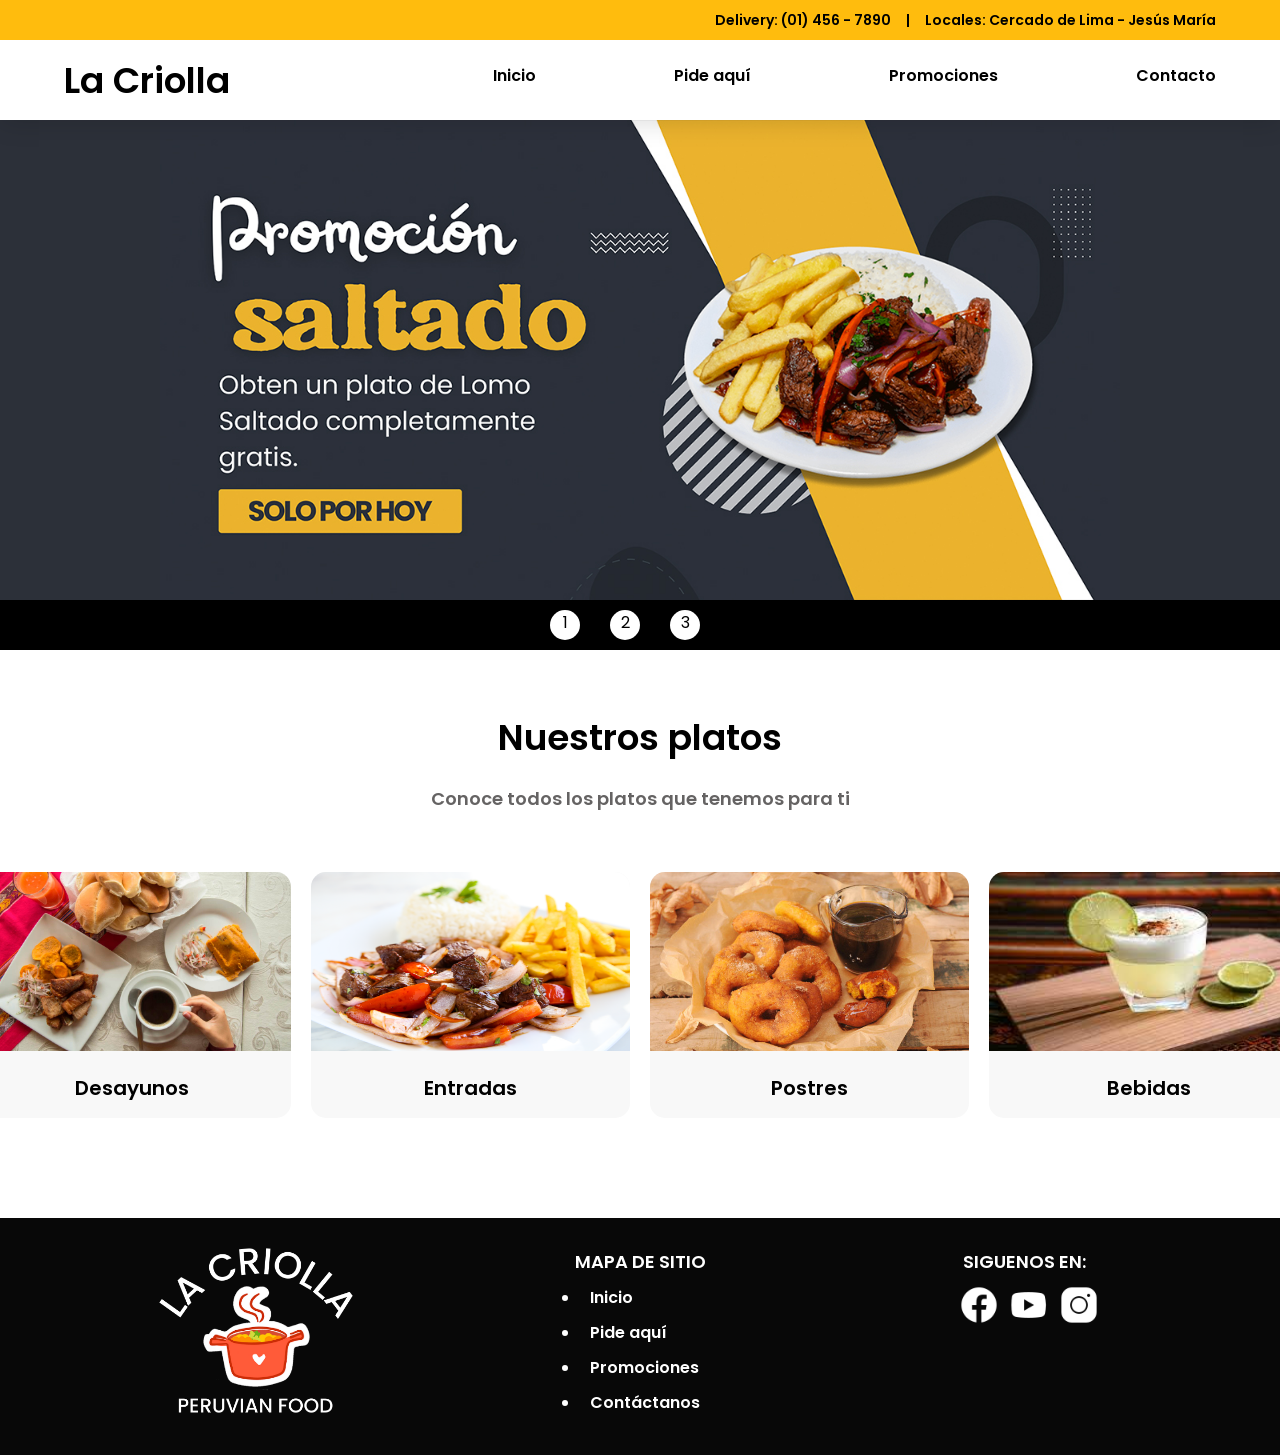
<file: index.html>
<!DOCTYPE html>
<html lang="es">
  <head>
    <meta charset="UTF-8" />
    <meta name="viewport" content="width=device-width, initial-scale=1.0" />
    <title>Restaurante La Criolla | Comida Criolla Peruana</title>
    <link rel="icon" type="image/png" href="imagenes/favicon.png">
    <link rel="stylesheet" href="css/estilos.css" />
  </head>
  <body>
    <header>
      <section class="info-container">
        <section class="">
          <p>Delivery: (01) 456 - 7890</p>
          <p>|</p>
          <p>Locales: Cercado de Lima - Jesús María</p>
        </section>
      </section>
      <nav class="header-container">
        <section class="logo">
          <a href="index.html">
            <h1>La Criolla</h1>
          </a>
        </section>
        <ul class="menu">
          <li><a href="index.html">Inicio</a></li>
          <li><a href="paginas/pideaqui.html">Pide aquí</a></li>
          <li><a href="paginas/promociones.html">Promociones</a></li>
          <li><a href="paginas/contacto.html">Contacto</a></li>
        </ul>
      </nav>
    </header>

    <main>
      <section class="banner-container">
        <img id="imgchange" src="imagenes/banner2.jpg" alt="" />
        <div class="select-container">
          <div id="select-1">1</div>
          <div id="select-2">2</div>
          <div id="select-3">3</div>
        </div>
      </section>
      <section class="principal-container">
        <h1>Nuestros platos</h1>
        <p>Conoce todos los platos que tenemos para ti</p>
        <section class="plato-container">
          <figure>
            <img src="imagenes/desayunos.jpg" alt="" />
            <a href="paginas/pideaqui.html"><h4>Desayunos</h4></a>
          </figure>
          <figure>
            <img src="imagenes/entradas.png" alt="" />
            <a href="paginas/pideaqui.html"><h4>Entradas</h4></a>
          </figure>
          <figure>
            <img src="imagenes/postres.jpg" alt="" />
            <a href="paginas/pideaqui.html"><h4>Postres</h4></a>
          </figure>
          <figure>
            <img src="imagenes/bebidas.jpg" alt="" />
            <a href="paginas/pideaqui.html"><h4>Bebidas</h4></a>
          </figure>
        </section>
      </section>
    </main>

    <footer>
      <section class="footer-container">
        <article class="logo-article">
          <img src="imagenes/criollalogo.png" alt="" />
        </article>
        <article>
          <h5>MAPA DE SITIO</h5>
          <ul>
            <li>
              <a href="index.html">Inicio</a>
            </li>
            <li>
              <a href="paginas/pideaqui.html">Pide aquí</a>
            </li>
            <li>
              <a href="paginas/promociones.html">Promociones</a>
            </li>
            <li>
              <a href="paginas/contacto.html">Contáctanos</a>
            </li>
          </ul>
        </article>
        <article class="redes-container">
          <h5>SIGUENOS EN:</h5>
          <ul class="redes-sociales">
            <li>
              <a href="https://es-la.facebook.com/" target="_blank"><img src="imagenes/fb.png" alt=""/></a>
            </li>
            <li>
              <a href="https://www.youtube.com/" target="_blank"><img src="imagenes/yt.png" alt=""
              /></a>
            </li>
            <li>
              <a href="https://www.instagram.com/" target="_blank"><img src="imagenes/ig.png" alt=""
              /></a>
            </li>
          </ul>
        </article>
      </section>
    </footer>
    <script src="js/script.js"></script>
  </body>
</html>
</file>
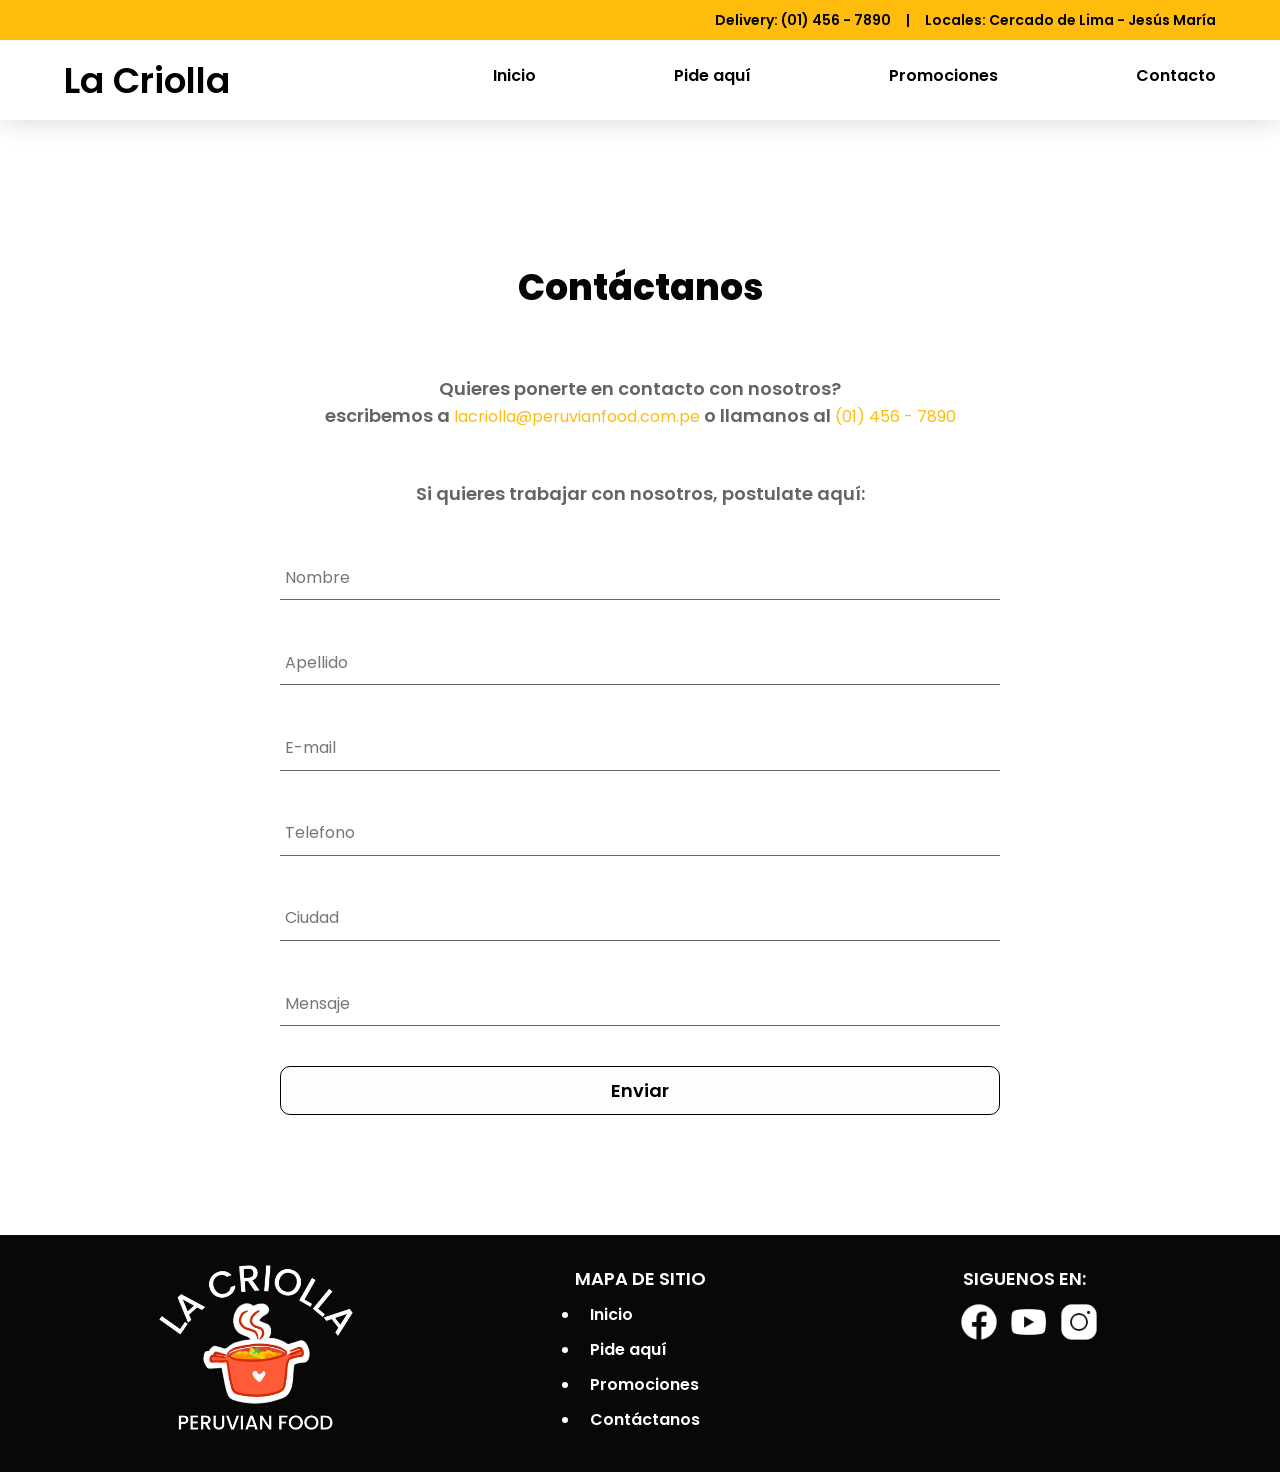
<file: paginas/contacto.html>
<!DOCTYPE html>
<html lang="en">
  <head>
    <meta charset="UTF-8" />
    <meta name="viewport" content="width=device-width, initial-scale=1.0" />
    <title>Restaurante La Criolla | Comida Criolla Peruana</title>
    <link rel="icon" type="image/png" href="../imagenes/favicon.png">
    <link rel="stylesheet" href="../css/estilos.css" />
  </head>
  <body>
    <header>
      <section class="info-container">
        <section class="">
          <p>Delivery: (01) 456 - 7890</p>
          <p>|</p>
          <p>Locales: Cercado de Lima - Jesús María</p>
        </section>
      </section>
      <nav class="header-container">
        <section class="logo">
          <a href="../index.html">
            <h1>La Criolla</h1>
          </a>
        </section>
        <ul class="menu">
          <li><a href="../index.html">Inicio</a></li>
          <li><a href="pideaqui.html">Pide aquí</a></li>
          <li><a href="promociones.html">Promociones</a></li>
          <li><a href="contacto.html">Contacto</a></li>
        </ul>
      </nav>
    </header>

    <main>
      <section class="form">
        <h1 class="form-title">Contáctanos</h1>
        <p class="form-paragraph">Quieres ponerte en contacto con nosotros? </p>
         <p>escribemos a
          <a href="#" class="form-link">lacriolla@peruvianfood.com.pe</a>
          o llamanos al <a href="#" class="form-link"> (01) 456 - 7890</a></p>
          <br>
          <br>
          <p>Si quieres trabajar con nosotros, postulate aquí:</p>
        <section>
      <form>
        <div class="form-container">
          <div class="form-group">
            <input type="text" id="name" class="form-input" placeholder="Nombre">
            <label for="name" class="form-label"></label>
            <span class="form-line"></span>
          </div>
          <div class="form-group">
            <input type="text" id="lastname" class="form-input" placeholder="Apellido">
            <label for="lastname" class="form-label"></label>
            <span class="form-line"></span>
          </div>
          <div class="form-group">
            <input type="text" id="email" class="form-input" placeholder="E-mail">
            <label for="email" class="form-label"></label>
            <span class="form-line"></span>
          </div>
          <div class="form-group">
            <input type="text" id="phone" class="form-input" placeholder="Telefono">
            <label for="phone" class="form-label"></label>
            <span class="form-line"></span>
          </div>
          <div class="form-group">
            <input type="text" id="city" class="form-input" placeholder="Ciudad">
            <label for="city" class="form-label"></label>
            <span class="form-line"></span>
          </div>
          <div class="form-group">
            <input type="text" id="message" class="form-input" placeholder="Mensaje">
            <label for="message" class="form-label"></label>
            <span class="form-line"></span>
          </div>

          
          <button id="Enviar">Enviar</button>
           

        </div>
      </form>
    </main>

    <footer>
      <section class="footer-container">
        <article class="logo-article">
          <img src="../imagenes/criollalogo.png" alt="" />
        </article>
        <article>
          <h5>MAPA DE SITIO</h5>
          <ul>
            <li>
              <a href="../index.html">Inicio</a>
            </li>
            <li>
              <a href="pideaqui.html">Pide aquí</a>
            </li>
            <li>
              <a href="promociones.html">Promociones</a>
            </li>
            <li>
              <a href="contacto.html">Contáctanos</a>
            </li>
          </ul>
        </article>
        <article class="redes-container">
          <h5>SIGUENOS EN:</h5>
          <ul class="redes-sociales">
            <li>
              <a href="https://es-la.facebook.com/" target="_blank"
                ><img src="../imagenes/fb.png" alt=""
              /></a>
            </li>
            <li>
              <a href="https://www.youtube.com/" target="_blank"
                ><img src="../imagenes/yt.png" alt=""
              /></a>
            </li>
            <li>
              <a href="https://www.instagram.com/" target="_blank"
                ><img src="../imagenes/ig.png" alt=""
              /></a>
            </li>
          </ul>
        </article>
      </section>
    </footer>
    <script src="../js/scrip-2.js"></script>
  </body>
</html>
</file>
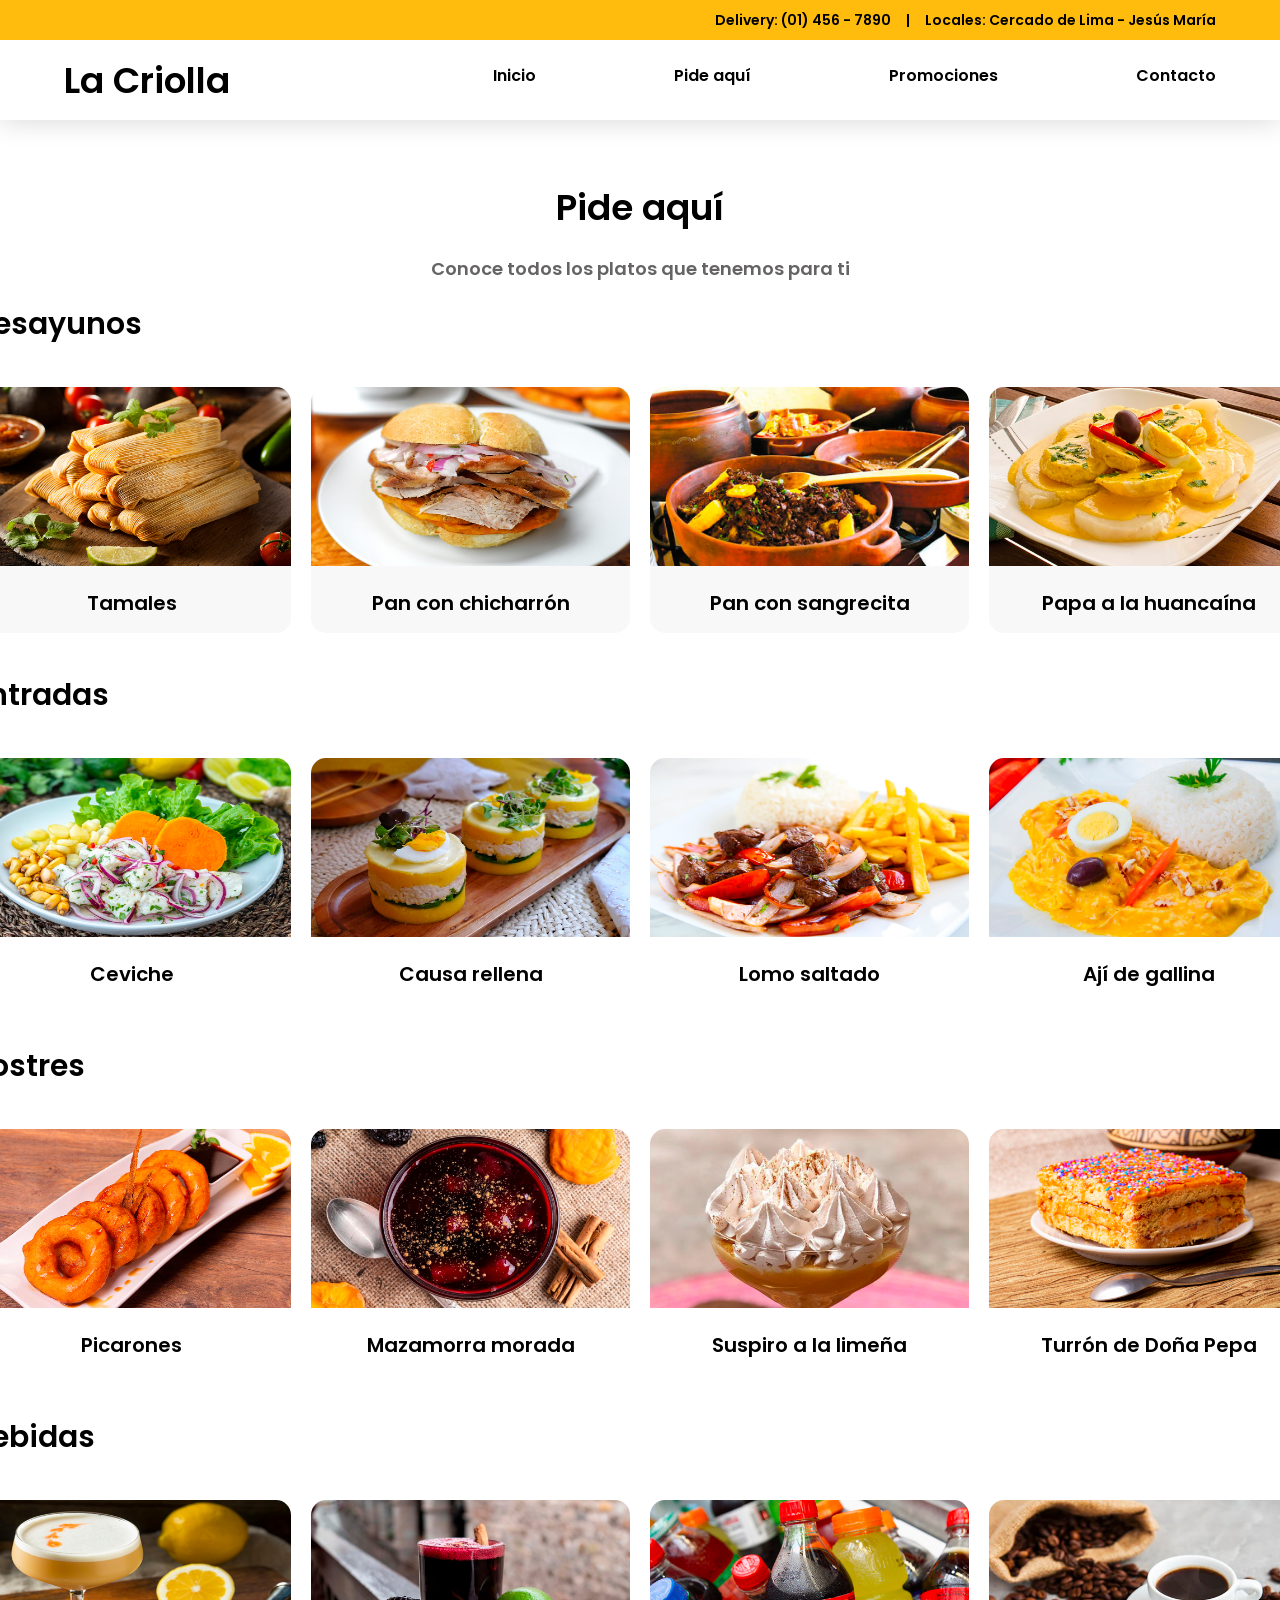
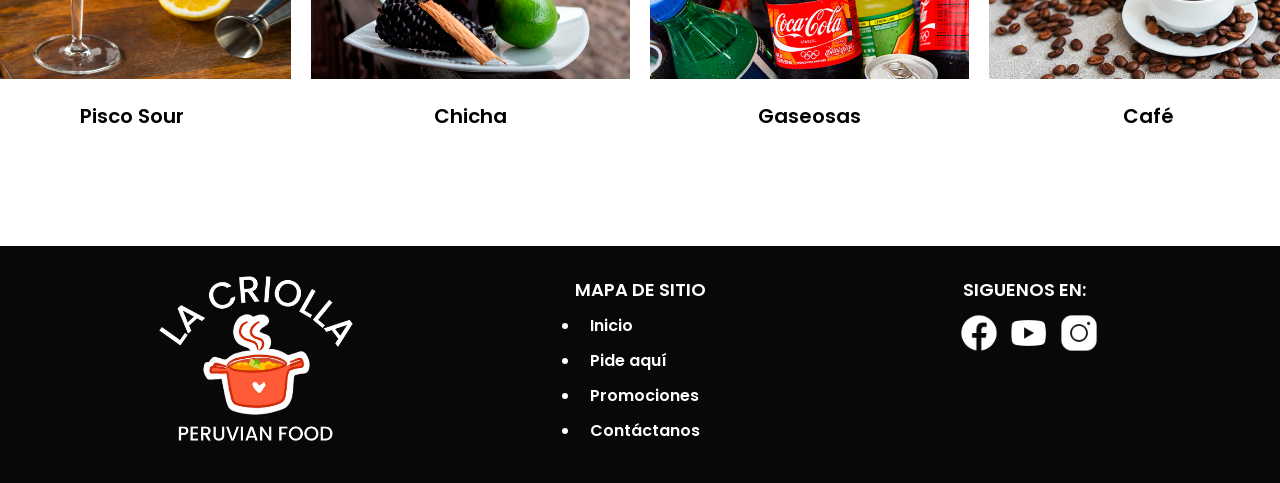
<file: paginas/pideaqui.html>
<!DOCTYPE html>
<html lang="en">
  <head>
    <meta charset="UTF-8" />
    <meta name="viewport" content="width=device-width, initial-scale=1.0" />
    <title>Restaurante La Criolla | Comida Criolla Peruana</title>
    <link rel="icon" type="image/png" href="../imagenes/favicon.png">
    <link rel="stylesheet" href="../css/estilos.css" />
    <link rel="stylesheet" href="../lightbox/css/lightbox.css" />
    <script src="../lightbox/js/lightbox-plus-jquery.min.js"></script>
  </head>
  <body>
    <header>
      <section class="info-container">
        <section class="">
          <p>Delivery: (01) 456 - 7890</p>
          <p>|</p>
          <p>Locales: Cercado de Lima - Jesús María</p>
        </section>
      </section>
      <nav class="header-container">
        <section class="logo">
          <a href="../index.html">
            <h1>La Criolla</h1>
          </a>
        </section>
        <ul class="menu">
          <li><a href="../index.html">Inicio</a></li>
          <li><a href="pideaqui.html">Pide aquí</a></li>
          <li><a href="promociones.html">Promociones</a></li>
          <li><a href="contacto.html">Contacto</a></li>
        </ul>
      </nav>
    </header>

    <main>
      <section class="principal-container">
        <h1>Pide aquí</h1>
        <p>Conoce todos los platos que tenemos para ti</p>
        <section class="platos-container">
          <h2>Desayunos</h2>
          <section class="plato-container">
            <figure>
              <a href="../imagenes/tamales.jpg" data-lightbox="grupo1">
                <img src="../imagenes/tamales.jpg" alt="" />
              </a>
              <h4>Tamales</h4>
            </figure>
            <figure>
              <a href="../imagenes/panchicharron.jpg" data-lightbox="grupo1">
                <img src="../imagenes/panchicharron.jpg" alt="" />
              </a>
              <h4>Pan con chicharrón</h4>
            </figure>
            <figure>
              <a href="../imagenes/sangrecita.jpg" data-lightbox="grupo1">
                <img src="../imagenes/sangrecita.jpg" alt="" />
              </a>
              <h4>Pan con sangrecita</h4>
            </figure>
            <figure>
              <a href="../imagenes/papahuancaina.jpg" data-lightbox="grupo1">
                <img src="../imagenes/papahuancaina.jpg" alt="" />
              </a>
              <h4>Papa a la huancaína</h4>
            </figure>
          </section>
          <h2>Entradas</h2>
          <section class="plato-container">
            <article>
              <a href="../imagenes/ceviche.jpg" data-lightbox="grupo2">
                <img src="../imagenes/ceviche.jpg" alt="" />
              </a>
              <h4>Ceviche</h4>
            </article>
            <article>
              <a href="../imagenes/causarellena.jpg" data-lightbox="grupo2">
                <img src="../imagenes/causarellena.jpg" alt="" />
              </a>
              <h4>Causa rellena</h4>
            </article>
            <article>
              <a href="../imagenes/lomosaltado.jpg" data-lightbox="grupo2">
                <img src="../imagenes/lomosaltado.jpg" alt="" />
              </a>
              <h4>Lomo saltado</h4>
            </article>
            <article>
              <a href="../imagenes/ajidegallina.jpg" data-lightbox="grupo2">
                <img src="../imagenes/ajidegallina.jpg" alt="" />
              </a>
              <h4>Ají de gallina</h4>
            </article>
          </section>
          <h2>Postres</h2>
          <section class="plato-container">
            <article>
              <a href="../imagenes/picarones.jpg" data-lightbox="grupo3">
                <img src="../imagenes/picarones.jpg" alt="" />
              </a>
              <h4>Picarones</h4>
            </article>
            <article>
              <a href="../imagenes/mazamorramorada.jpg" data-lightbox="grupo3">
                <img src="../imagenes/mazamorramorada.jpg" alt="" />
              </a>
              <h4>Mazamorra morada</h4>
            </article>
            <article>
              <a href="../imagenes/suspiro.jpg" data-lightbox="grupo3">
                <img src="../imagenes/suspiro.jpg" alt="" />
              </a>
              <h4>Suspiro a la limeña</h4>
            </article>
            <article>
              <a href="../imagenes/turron.jpg" data-lightbox="grupo3">
                <img src="../imagenes/turron.jpg" alt="" />
              </a>
              <h4>Turrón de Doña Pepa</h4>
            </article>
          </section>
          <h2>Bebidas</h2>
          <section class="plato-container">
            <article>
              <a href="../imagenes/piscosour.jpg" data-lightbox="grupo4">
                <img src="../imagenes/piscosour.jpg" alt="" />
              </a>
              <h4>Pisco Sour</h4>
            </article>
            <article>
              <a href="../imagenes/chichamorada.jpg" data-lightbox="grupo4">
                <img src="../imagenes/chichamorada.jpg" alt="" />
              </a>
              <h4>Chicha</h4>
            </article>
            <article>
              <a href="../imagenes/gaseosas.jpg" data-lightbox="grupo4">
                <img src="../imagenes/gaseosas.jpg" alt="" />
              </a>
              <h4>Gaseosas</h4>
            </article>
            <article>
              <a href="../imagenes/cafe.jpg" data-lightbox="grupo4">
                <img src="../imagenes/cafe.jpg" alt="" />
              </a>
              <h4>Café</h4>
            </article>
          </section>
        </section>
      </section>
    </main>

    <footer>
      <section class="footer-container">
        <article class="logo-article">
          <img src="../imagenes/criollalogo.png" alt="" />
        </article>
        <article>
          <h5>MAPA DE SITIO</h5>
          <ul>
            <li>
              <a href="../index.html">Inicio</a>
            </li>
            <li>
              <a href="pideaqui.html">Pide aquí</a>
            </li>
            <li>
              <a href="promociones.html">Promociones</a>
            </li>
            <li>
              <a href="contacto.html">Contáctanos</a>
            </li>
          </ul>
        </article>
        <article class="redes-container">
          <h5>SIGUENOS EN:</h5>
          <ul class="redes-sociales">
            <li>
              <a href="https://es-la.facebook.com/" target="_blank"
                ><img src="../imagenes/fb.png" alt=""
              /></a>
            </li>
            <li>
              <a href="https://www.youtube.com/" target="_blank"
                ><img src="../imagenes/yt.png" alt=""
              /></a>
            </li>
            <li>
              <a href="https://www.instagram.com/" target="_blank"
                ><img src="../imagenes/ig.png" alt=""
              /></a>
            </li>
          </ul>
        </article>
      </section>
    </footer>
  </body>
</html>
</file>
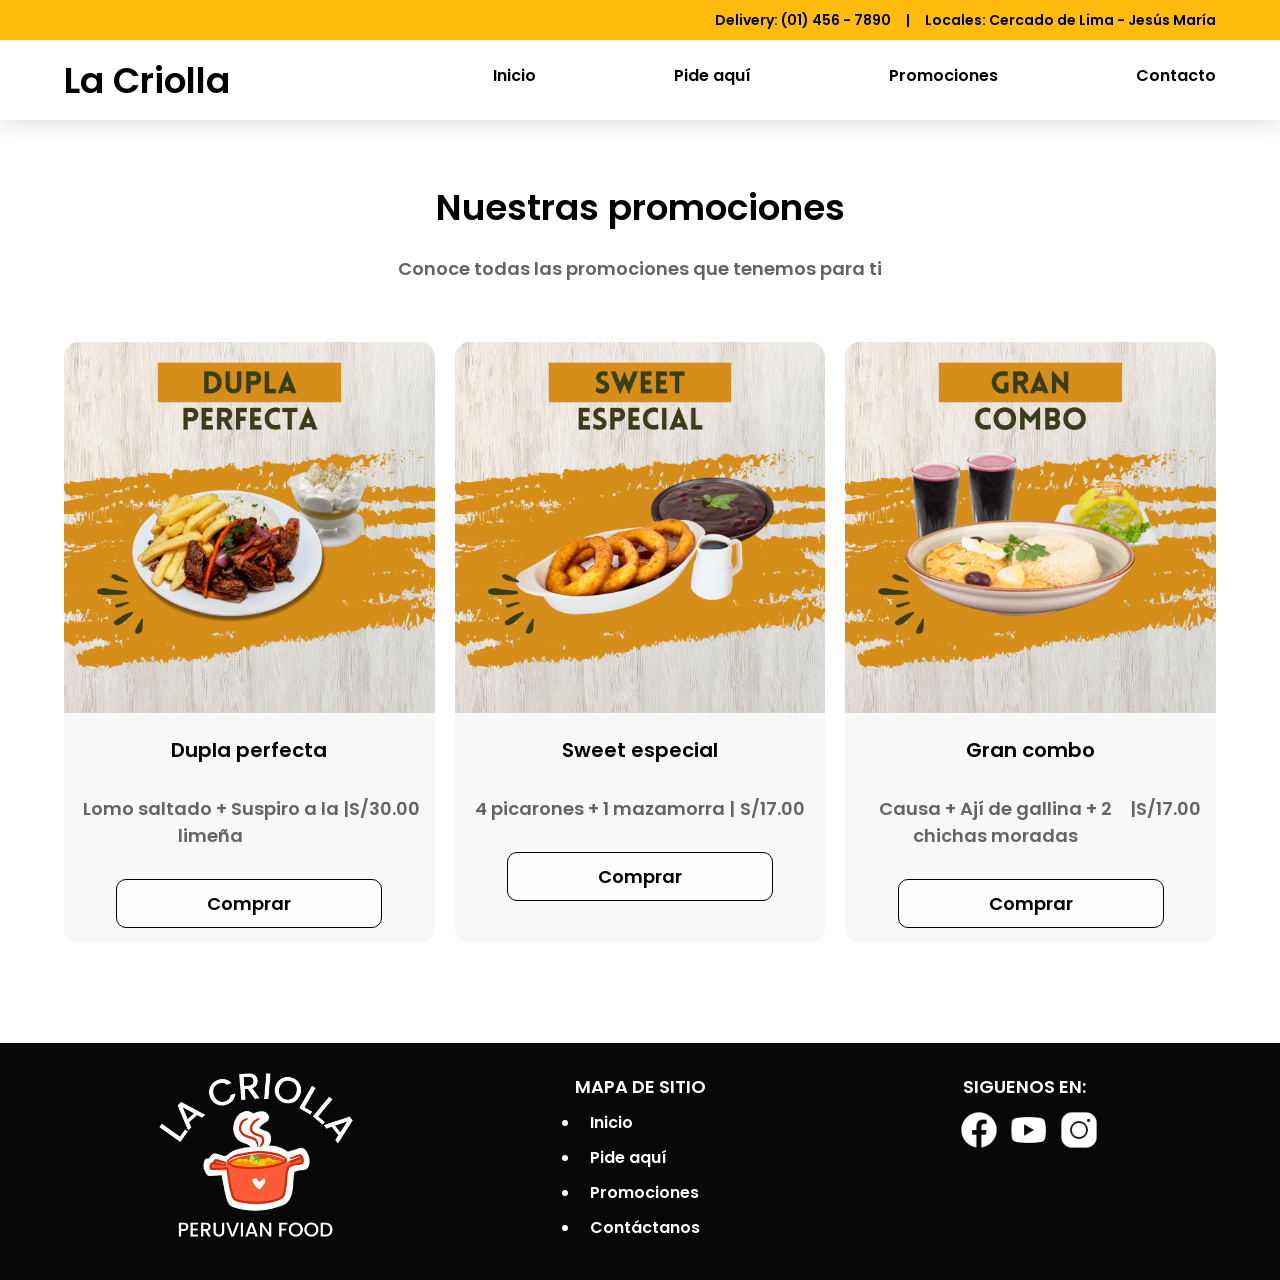
<file: paginas/promociones.html>
<!DOCTYPE html>
<html lang="en">
  <head>
    <meta charset="UTF-8" />
    <meta name="viewport" content="width=device-width, initial-scale=1.0" />
    <title>Restaurante La Criolla | Comida Criolla Peruana</title>
    <link rel="icon" type="image/png" href="../imagenes/favicon.png">
    <link rel="stylesheet" href="../css/estilos.css" />
  </head>
  <body>
    <header>
      <section class="info-container">
        <section class="">
          <p>Delivery: (01) 456 - 7890</p>
          <p>|</p>
          <p>Locales: Cercado de Lima - Jesús María</p>
        </section>
      </section>
      <nav class="header-container">
        <section class="logo">
          <a href="../index.html">
            <h1>La Criolla</h1>
          </a>
        </section>
        <ul class="menu">
          <li><a href="../index.html">Inicio</a></li>
          <li><a href="pideaqui.html">Pide aquí</a></li>
          <li><a href="promociones.html">Promociones</a></li>
          <li><a href="contacto.html">Contacto</a></li>
        </ul>
      </nav>
    </header>

    <main>
      <section class="principal-container">
        <h1>Nuestras promociones</h1>
        <p>Conoce todas las promociones que tenemos para ti</p>
        <section class="promociones-container">
          <figure>
            <img src="../imagenes/duplaperfecta.png" alt="" />
            <h4>Dupla perfecta</h4>
            <section class="promociones-info">
              <p>Lomo saltado + Suspiro a la limeña</p>
              <p>|</p>
              <strong><p>S/30.00</p></strong>
            </section>
            <section class="promociones-btn">
              <button id="compra-1">Comprar</button>
            </section>
          </figure>
          <figure>
            <img src="../imagenes/sweetespecial.png" alt="" />
            <h4>Sweet especial</h4>
            <section class="promociones-info">
              <p>4 picarones + 1 mazamorra</p>
              <p>|</p>
              <strong><p>S/17.00</p></strong>
            </section>
            <section class="promociones-btn">
              <button id="compra-2">Comprar</button>
            </section>
          </figure>
          <figure>
            <img src="../imagenes/grancombo.png" alt="" />
            <h4>Gran combo</h4>
            <section class="promociones-info">
              <p>Causa + Ají de gallina + 2 chichas moradas</p>
              <p>|</p>
              <strong><p>S/17.00</p></strong>
            </section>
            <section class="promociones-btn">
              <button id="compra-3">Comprar</button>
            </section>
          </figure>
        </section>
      </section>
    </main>

    <footer>
      <section class="footer-container">
        <article class="logo-article">
          <img src="../imagenes/criollalogo.png" alt="" />
        </article>
        <article>
          <h5>MAPA DE SITIO</h5>
          <ul>
            <li>
              <a href="../index.html">Inicio</a>
            </li>
            <li>
              <a href="pideaqui.html">Pide aquí</a>
            </li>
            <li>
              <a href="promociones.html">Promociones</a>
            </li>
            <li>
              <a href="contacto.html">Contáctanos</a>
            </li>
          </ul>
        </article>
        <article class="redes-container">
          <h5>SIGUENOS EN:</h5>
          <ul class="redes-sociales">
            <li>
              <a href="https://es-la.facebook.com/" target="_blank"
                ><img src="../imagenes/fb.png" alt=""
              /></a>
            </li>
            <li>
              <a href="https://www.youtube.com/" target="_blank"
                ><img src="../imagenes/yt.png" alt=""
              /></a>
            </li>
            <li>
              <a href="https://www.instagram.com/" target="_blank"
                ><img src="../imagenes/ig.png" alt=""
              /></a>
            </li>
          </ul>
        </article>
      </section>
    </footer>
    <script src="../js/script-1.js"></script>
  </body>
</html>
</file>
<file: css/estilos.css>
@import url("https://fonts.googleapis.com/css2?family=Poppins:wght@400;500;600;700&display=swap");

* {
  margin: 0;
  padding: 0;
  box-sizing: border-box;
  font-family: "Poppins", sans-serif;
}

header {
  width: 100%;
  height: auto;
  display: flex;
  flex-direction: column;
  align-items: center;
  justify-content: space-between;
  margin: auto;
  background-color: #ffffff;
  box-shadow: 0 2px 25px rgba(0, 0, 0, 0.15);
  position: relative;
}

.info-container {
  width: 100%;
  height: 40px;
  padding: 0 5%;
  background-color: #ffbc0d;
  display: flex;
  flex-direction: row;
  align-items: center;
  justify-content: flex-end;
  margin: auto;
}

.info-container section {
  display: flex;
  flex-direction: row;
  align-items: center;
  gap: 15px;
  justify-content: space-evenly;
}

.info-container p {
  color: rgb(0, 0, 0);
  font-size: 14px;
}

.logo {
  width: 40%;
  display: flex;
  flex-direction: row;
  align-items: center;
  justify-content: flex-start;
  cursor: pointer;
}

.header-container {
  width: 100%;
  height: 80px;
  padding: 0 5%;
  display: flex;
  flex-direction: row;
  align-items: center;
  justify-content: space-between;
  margin: auto;
}

.menu {
  width: 70%;
  display: flex;
  flex-direction: row;
  list-style: none;
  justify-content: space-between;
}

a {
  font-weight: 600;
  font-size: 16px;
  cursor: pointer;
  color: #000000;
  text-decoration: none;
}

a:hover {
  color: #ffbc0d;
}

/* MAIN*/

.banner-container {
  width: 100%;
  height: auto;
  display: flex;
  flex-direction: column;
  align-items: center;
  justify-content: center;
}

.banner-container img {
  display: block;
  width: 100%;
  height: auto;
}

.select-container {
  width: 100%;
  height: 50px;
  display: flex;
  align-items: center;
  justify-content: center;
  background-color: #000000;
  color: #ffffff;
}

.select-container div {
  width: 30px;
  height: 30px;
  border-radius: 50%;
  margin-right: 30px;
  cursor: pointer;
  text-align: center;
}

#select-1,
#select-2,
#select-3 {
  background: #ffffff;
  color: #000000;
}

.principal-container {
  padding: 60px 5%;
  width: 100%;
  display: flex;
  flex-direction: column;
  align-items: center;
  /* justify-content: center; */
  gap: 20px;
}

h1 {
  font-size: 36px;
  font-weight: 600;
  color: #000000;
}

p {
  font-size: 18px;
  line-height: 1.5em;
  color: #656363;
}

.plato-container,
.promociones-container {
  display: flex;
  flex-direction: row;
  margin: 40px 0;
  gap: 20px;
}

.plato-container figure,
.promociones-container figure {
  background-color: #f8f8f8;
  border-radius: 15px;
  text-align: center;
  cursor: pointer;
}

.plato-container img {
  border-radius: 15px 15px 0 0;
  width: 319px;
  height: 179px;
}

h4 {
  font-size: 20px;
  font-weight: 600;
  color: #000000;
  padding: 15px;
  text-align: center;
}

h2 {
  font-size: 30px;
  font-weight: 600;
  color: #000000;
}

.promociones-container img {
  border-radius: 15px 15px 0 0;
  width: 100%;
  height: auto;
}

.promociones-info {
  padding: 15px;
  display: flex;
  flex-direction: row;
  justify-content: space-evenly;
}

.promociones-btn {
  padding: 15px;
}

button {
  background-color: #fdfdfd;
  border: 1px solid #000000;
  border-radius: 10px;
  padding: 10px 90px;
  font-size: 18px;
  color: #000000;
  font-weight: 600;
  cursor: pointer;
}

button:hover {
  color: #ffffff;
  background-color: #000000;
}

footer {
  background-color:#080808;
  padding: 30px 0;
}

.footer-container {
  width: 100%;
  padding: 0 5%;
  display: flex;
}

.footer-container article {
  width: 90%;
  display: flex;
  flex-direction: column;
  align-items: center;
}

h5 {
  font-size: 18px;
  font-weight: 600;
  color: #ffffff;
  margin-bottom: 10px;
}

li {
  color: #ffffff;
  margin-bottom: 10px;
  padding-left: 10px;
}

.redes-container ul {
  list-style: none;
}

.redes-sociales {
  display: flex;
  flex-direction: row;
}

.redes-sociales img {
  max-width: 40px;
}

.footer-container a {
  color: #ffffff;
}

.logo-article img {
  max-width: 195px;
}
.form{
  width: 800px;
  background: rgb(255, 255, 255);
  padding: 40px;
  margin: auto;
  margin-top: 40px;
  margin-bottom: 80px;
  border-radius: 4px;
}
.form-title{
  padding: 60px 5%;
  width: 100%;
  display: flex;
  flex-direction: column;
  align-items: center;
  font-weight: 800;
  /* justify-content: center; */
  gap: 20px;
  color: #040508;
}
p{
  text-align: center;
  color:#656363;
  font-weight: 600;
}
.form-paragraph{
  font-weight: 600;
  text-align: center;

}
.form-link{
  font-weight: 400;
  color: #ffbc0d;
}
.form-container{
  margin-top: 3em;
  display: grid;
  gap: 2.5em;
}
.form-group{
 position: relative;
}
.form-input{
  width: 90%;
  background: none;
  color: #706c6c;
  font-size: 1rem;
  padding: .6em .3em;
  border: none;
  outline: none;
  border-bottom: 1px solid gray;
}
.form-label{
  cursor: pointer;
  position: absolute;
  top: 0;
  left: 8px;
}
.form-line{
  position: absolute;
  bottom: 0;
  left: 0;
  width: 100%;
  height: 1px;
  background-color:#65676b;
}
</file>
